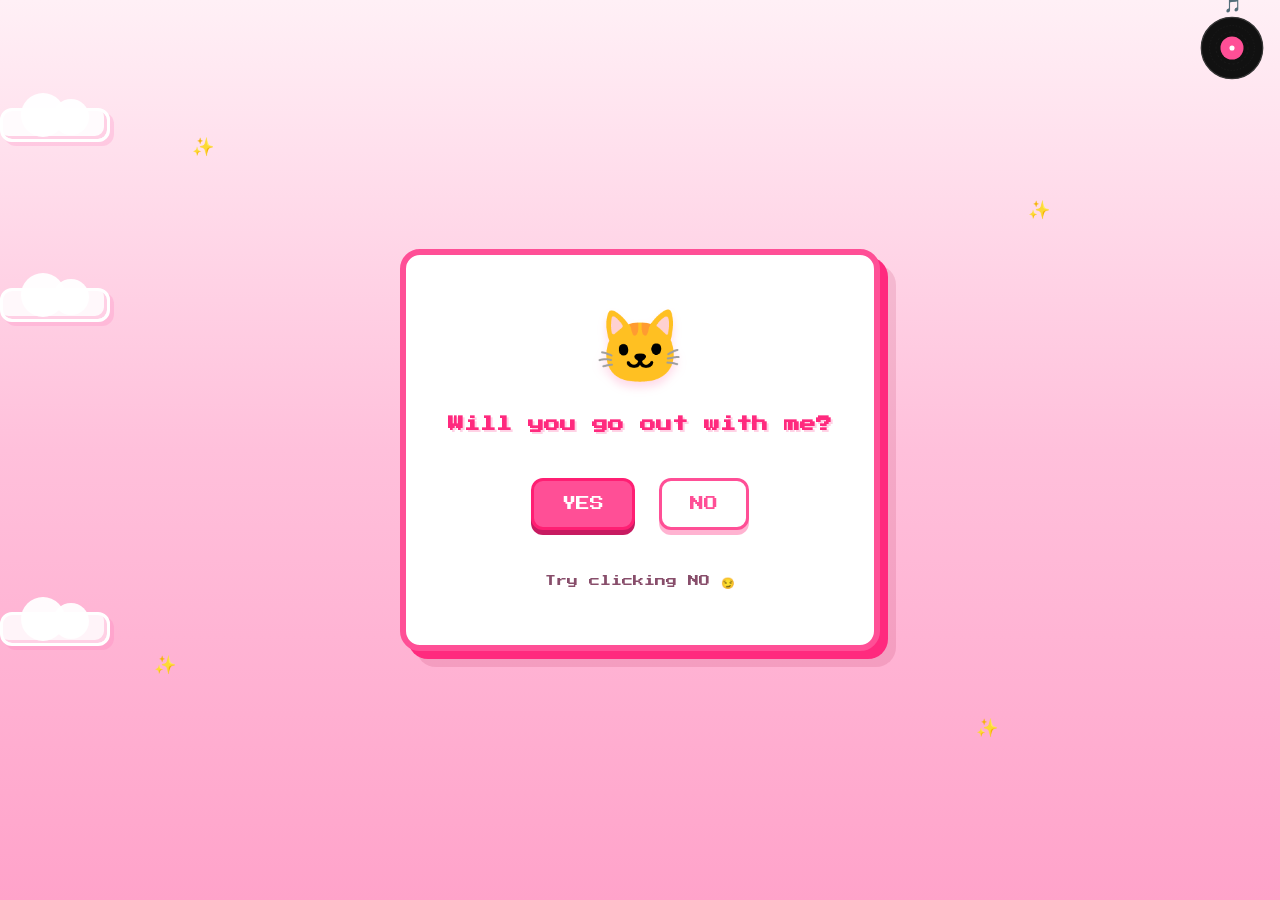
<file: index.html>
<!DOCTYPE html>
<html lang="en">

<head>
    <meta charset="UTF-8">
    <meta name="viewport" content="width=device-width, initial-scale=1.0">
    <title>Will You Go Out With Me?</title>

    <!-- Pixel Font -->
    <link rel="preconnect" href="https://fonts.googleapis.com">
    <link rel="preconnect" href="https://fonts.gstatic.com" crossorigin>
    <link href="https://fonts.googleapis.com/css2?family=Press+Start+2P&display=swap" rel="stylesheet">

    <link rel="stylesheet" href="style.css">
</head>

<body>

    <!-- Background Music -->
    <audio id="bgMusic" loop>
        <source src="music.mp3" type="audio/mpeg">
    </audio>

    <!-- Sound Toggle (Vinyl Record) -->
    <button id="soundToggle" class="vinyl-icon" aria-label="Toggle sound" title="Sound: On" aria-pressed="false" type="button">
        <svg class="vinyl-svg" viewBox="0 0 100 100" width="64" height="64">
            <circle cx="50" cy="50" r="48" fill="#111" stroke="#333" stroke-width="2" />
            <circle cx="50" cy="50" r="35" fill="none" stroke="#222" stroke-width="1" stroke-dasharray="2 3" />
            <circle cx="50" cy="50" r="25" fill="none" stroke="#222" stroke-width="1" stroke-dasharray="3 4" />
            <circle cx="50" cy="50" r="18" fill="#ff4f96" />
            <circle cx="50" cy="50" r="4" fill="#ffffff" />
        </svg>
        <div class="vinyl-note">🎵</div>
    </button>

<!-- Background Decorations -->
<div class="bg-decorations" aria-hidden="true">
    <!-- Floating Pixel Clouds -->
        <div class="pixel-cloud cloud-1"></div>
        <div class="pixel-cloud cloud-2"></div>
        <div class="pixel-cloud cloud-3"></div>

        <!-- Rising Pixel Hearts -->
        <div class="pixel-heart heart-1">💖</div>
        <div class="pixel-heart heart-2">💗</div>
        <div class="pixel-heart heart-3">❤️</div>
        <div class="pixel-heart heart-4">💕</div>
        <div class="pixel-heart heart-5">💖</div>

        <!-- Twinkling Sparkles -->
        <div class="sparkle sparkle-1">✨</div>
        <div class="sparkle sparkle-2">✨</div>
        <div class="sparkle sparkle-3">✨</div>
        <div class="sparkle sparkle-4">✨</div>
    </div>

    <!-- Particle Overlay Container -->
    <div id="particle-container" class="particle-container" aria-hidden="true"></div>

    <main class="container">
        <!-- PAGE HOME -->
        <section id="page-home" class="page-section active">
            <div class="card">
                <div class="cat">🐱</div>

                <h1>Will you go out with me?</h1>

                <div class="buttons">
                    <button id="yesBtn">YES</button>
                    <button id="noBtn" tabindex="0">NO</button>
                </div>

                <p id="message">Try clicking NO 😏</p>
            </div>
        </section>

        <!-- PAGE SUCCESS -->
        <section id="page-success" class="page-section">
            <div class="card success-card">
                <div class="cat happy-cat">🐱</div>

                <h1 class="success-title">YAY!!</h1>

                <p class="success-subtitle">I'm so happy you said YES ❤️</p>

                <p class="success-description">
                    Terima kasih sudah memilih YES.<br>
                    Aku sudah menyiapkan kejutan kecil untukmu.
                </p>

                <div class="buttons single-button">
                    <button id="continueBtn" class="primary-btn">Buka Hadiah</button>
                </div>
            </div>
        </section>

        <!-- PAGE COUPONS -->
        <section id="page-coupons" class="page-section">
            <div class="card success-card">
                <div class="cat happy-cat">🐱</div>

                <h1 class="success-title">Hadiah untukmu 🎁</h1>

                <p class="success-subtitle">Kupon pacaran spesial buat kamu</p>

                <div class="coupons-grid">
                    <div class="coupon" id="coupon-1">
                        <div class="coupon-top">🎫</div>
                        <h3 class="coupon-title">Free Hug</h3>
                        <p class="coupon-desc">Pelukan hangat kapan saja kamu butuhkan</p>
                        <button class="coupon-btn" data-coupon="1">Claim</button>
                    </div>
                    <div class="coupon" id="coupon-2">
                        <div class="coupon-top">🎫</div>
                        <h3 class="coupon-title">Dinner Date</h3>
                        <p class="coupon-desc">Makan malam bareng di restoran favoritmu</p>
                        <button class="coupon-btn" data-coupon="2">Claim</button>
                    </div>
                    <div class="coupon" id="coupon-3">
                        <div class="coupon-top">🎫</div>
                        <h3 class="coupon-title">Cinema Date</h3>
                        <p class="coupon-desc">Nonton bioskop + popcorn besar</p>
                        <button class="coupon-btn" data-coupon="3">Claim</button>
                    </div>
                    <div class="coupon" id="coupon-4">
                        <div class="coupon-top">🎫</div>
                        <h3 class="coupon-title">Coffee Date</h3>
                        <p class="coupon-desc">Ngopi bareng di kafe favorit</p>
                        <button class="coupon-btn" data-coupon="4">Claim</button>
                    </div>
                    <div class="coupon" id="coupon-5">
                        <div class="coupon-top">🎫</div>
                        <h3 class="coupon-title">Walk Date</h3>
                        <p class="coupon-desc">Jalan-jalan bareng di taman sambil bercerita</p>
                        <button class="coupon-btn" data-coupon="5">Claim</button>
                    </div>
                    <div class="coupon" id="coupon-6">
                        <div class="coupon-top">🎫</div>
                        <h3 class="coupon-title">Game Date</h3>
                        <p class="coupon-desc">Main game bareng di kafe atau rumah, seru banget</p>
                        <button class="coupon-btn" data-coupon="6">Claim</button>
                    </div>
                </div>

                <div class="buttons single-button">
                    <button id="backFromCouponsBtn" class="primary-btn">Kembali ke Awal</button>
                </div>
            </div>
        </section>

        <!-- COUPON DETAIL MODAL -->
        <div id="couponModal" class="modal" aria-hidden="true">
            <div class="modal-backdrop" id="modalBackdrop"></div>
            <div class="modal-content">
                <button id="modalClose" class="modal-close" aria-label="Tutup">&times;</button>
                <h2 id="modalTitle">Judul Kupon</h2>
                <div id="modalBody">
                    <!-- Konten diisi via JS -->
                </div>
                <div id="modalActions" class="modal-actions">
                    <!-- Tombol aksi diisi via JS -->
                </div>
            </div>
        </div>
    </main>

    <script src="script.js"></script>
</body>

</html>
</file>
<file: style.css>
/* ==========================================
   Pixel Date Invitation - Retro SPA Stylesheet
   ========================================== */

/* Reset */
* {
    margin: 0;
    padding: 0;
    box-sizing: border-box;
    -webkit-tap-highlight-color: transparent;
}

/* Background */
body {
    min-height: 100vh;
    display: flex;
    justify-content: center;
    align-items: center;
    font-family: "Press Start 2P", monospace, cursive;
    background: linear-gradient(180deg, #fff0f6 0%, #ffc0db 50%, #ffa3ca 100%);
    position: relative;
    overflow-y: auto;
}

.bg-decorations {
    position: fixed;
    inset: 0;
    pointer-events: none;
    z-index: 1;
    overflow: hidden;
}

/* Pixel Clouds */
.pixel-cloud {
    position: absolute;
    width: 110px;
    height: 34px;
    background: rgba(255, 255, 255, 0.85);
    border-radius: 12px;
    box-shadow:
        4px 4px 0px rgba(255, 105, 180, 0.2),
        inset -3px -3px 0px #ffd0e5;
    border: 3px solid #ffffff;
}

.pixel-cloud::before,
.pixel-cloud::after {
    content: '';
    position: absolute;
    background: rgba(255, 255, 255, 0.95);
    border-radius: 50%;
}

.pixel-cloud::before {
    width: 44px;
    height: 44px;
    top: -18px;
    left: 18px;
}

.pixel-cloud::after {
    width: 36px;
    height: 36px;
    top: -12px;
    left: 50px;
}

.cloud-1 {
    top: 12%;
    animation: floatCloud 24s linear infinite;
}

.cloud-2 {
    top: 32%;
    animation: floatCloud 34s linear infinite;
    animation-delay: -12s;
}

.cloud-3 {
    top: 68%;
    animation: floatCloud 28s linear infinite;
    animation-delay: -6s;
}

/* Floating Pixel Hearts */
.pixel-heart {
    position: absolute;
    bottom: -40px;
    font-size: 22px;
    user-select: none;
    animation: floatHeart 12s linear infinite;
    filter: drop-shadow(0 2px 4px rgba(255, 60, 120, 0.25));
}

.heart-1 {
    left: 10%;
    animation-duration: 10s;
    animation-delay: 0s;
}

.heart-2 {
    left: 28%;
    animation-duration: 14s;
    animation-delay: 3s;
    font-size: 18px;
}

.heart-3 {
    left: 55%;
    animation-duration: 11s;
    animation-delay: 1s;
}

.heart-4 {
    left: 78%;
    animation-duration: 15s;
    animation-delay: 5s;
    font-size: 24px;
}

.heart-5 {
    left: 92%;
    animation-duration: 13s;
    animation-delay: 2s;
    font-size: 20px;
}

/* Twinkling Sparkles */
.sparkle {
    position: absolute;
    font-size: 18px;
    user-select: none;
    animation: twinkle 3s ease-in-out infinite alternate;
}

.sparkle-1 {
    top: 15%;
    left: 15%;
    animation-delay: 0s;
}

.sparkle-2 {
    top: 22%;
    right: 18%;
    animation-delay: 1s;
}

.sparkle-3 {
    bottom: 25%;
    left: 12%;
    animation-delay: 1.8s;
}

.sparkle-4 {
    bottom: 18%;
    right: 22%;
    animation-delay: 0.5s;
}

/* SPA Container & Page Sections */
.container {
    position: relative;
    z-index: 2;
    display: flex;
    justify-content: center;
    align-items: center;
    padding: 20px;
    width: 100%;
    max-width: 520px;
}

.page-section {
    display: none;
    width: 100%;
    opacity: 0;
}

.page-section.active {
    display: flex;
    justify-content: center;
    align-items: center;
    opacity: 1;
}

/* Card */
.card {
    background: #ffffff;
    width: 100%;
    padding: 45px 35px;
    border: 6px solid #ff4f96;
    border-radius: 20px;
    box-shadow:
        8px 8px 0px #ff2a7e,
        16px 16px 0px rgba(180, 40, 90, 0.15);
    text-align: center;
    position: relative;
    animation:
        pop 0.6s cubic-bezier(0.175, 0.885, 0.32, 1.275) forwards,
        floatCard 4s ease-in-out infinite 0.6s;
}

.success-card {
    border-color: #ff3b8d;
    box-shadow:
        8px 8px 0px #e61f72,
        16px 16px 0px rgba(230, 31, 114, 0.18);
}

/* Character */
.cat {
    font-size: 72px;
    margin-bottom: 20px;
    display: inline-block;
    user-select: none;
    animation: catIdle 2.5s ease-in-out infinite;
    transform-origin: center bottom;
    filter: drop-shadow(0 6px 4px rgba(255, 79, 150, 0.2));
}

.happy-cat {
    animation: catHeartBounce 1.8s ease-in-out infinite;
}

/* Typography */
h1 {
    font-size: 16px;
    line-height: 1.8;
    color: #ff2a7e;
    margin-bottom: 30px;
    text-shadow: 2px 2px 0px #ffd2e5;
    word-break: break-word;
}

.success-title {
    font-size: 24px;
    color: #ff1a75;
    text-shadow: 3px 3px 0px #ffb3d1, 5px 5px 0px #ff66a3;
    margin-bottom: 18px;
    animation: pulseTitle 2s ease-in-out infinite alternate;
}

.success-subtitle {
    font-size: 12px;
    line-height: 1.8;
    color: #ff3b8d;
    margin-bottom: 20px;
    word-break: break-word;
}

.success-description {
    font-size: 11px;
    line-height: 1.8;
    color: #884e6b;
    margin-bottom: 28px;
    word-break: break-word;
}

#message {
    margin-top: 25px;
    font-size: 11px;
    line-height: 1.6;
    color: #884e6b;
    min-height: 36px;
    display: flex;
    align-items: center;
    justify-content: center;
}

/* Buttons */
.buttons {
    display: flex;
    justify-content: center;
    align-items: center;
    gap: 24px;
    position: relative;
    min-height: 70px;
}

.buttons.single-button {
    gap: 0;
    min-height: auto;
}

button {
    font-family: "Press Start 2P", monospace;
    font-size: 14px;
    padding: 16px 28px;
    border: 3px solid #ff1f73;
    cursor: pointer;
    border-radius: 12px;
    user-select: none;
    outline: none;
    touch-action: manipulation;
    -webkit-tap-highlight-color: transparent;
}

#yesBtn,
.primary-btn {
    background: #ff4f96;
    color: #ffffff;
    box-shadow: 0px 5px 0px #c71b61;
    transition: transform 0.2s cubic-bezier(0.175, 0.885, 0.32, 1.275), box-shadow 0.15s ease, background-color 0.2s ease;
    z-index: 5;
}

#yesBtn {
    transform: scale(var(--yes-scale, 1));
}

#yesBtn:hover,
.primary-btn:hover {
    background: #ff3385;
    transform: scale(var(--yes-scale, 1)) translateY(-4px);
    box-shadow: 0px 9px 0px #c71b61;
}

.primary-btn:hover {
    transform: translateY(-4px);
}

#yesBtn:active,
.primary-btn:active {
    transform: scale(var(--yes-scale, 1)) translateY(2px);
    box-shadow: 0px 3px 0px #c71b61;
}

.primary-btn:active {
    transform: translateY(2px);
}

#noBtn {
    background: #ffffff;
    border: 3px solid #ff4f96;
    color: #ff4f96;
    box-shadow: 0px 5px 0px #ffb3d1;
    position: relative;
    transition: transform 0.35s cubic-bezier(0.25, 0.8, 0.25, 1),
        box-shadow 0.15s ease;
    z-index: 10;
}

#noBtn:hover {
    box-shadow: 0px 7px 0px #ffb3d1;
}

/* Particle Container */
.particle-container {
    position: fixed;
    inset: 0;
    pointer-events: none;
    z-index: 999;
    overflow: hidden;
}

.heart-particle {
    position: fixed;
    user-select: none;
    pointer-events: none;
    z-index: 1000;
    font-size: 18px;
    animation: heartFloat 1.2s ease-out forwards;
}

/* Sound Toggle (Vinyl Record) */
.vinyl-icon {
    position: fixed;
    top: 16px;
    right: 16px;
    width: 64px;
    height: 64px;
    z-index: 1000;
    pointer-events: auto;
    cursor: pointer;
    padding: 0;
    border: none;
    background: transparent;
    display: flex;
    justify-content: center;
    align-items: center;
    animation: vinylSpin 4s linear infinite;
}

.vinyl-icon.paused {
    animation-play-state: paused;
}

.vinyl-svg {
    width: 100%;
    height: 100%;
    transition: transform 0.5s ease;
}

.vinyl-note {
    position: absolute;
    top: -20px;
    left: 50%;
    transform: translateX(-50%);
    font-size: 14px;
    color: #ff4f96;
    pointer-events: none;
    animation: vinylNoteBounce 2s ease-in-out infinite;
}

@keyframes vinylSpin {
    from { transform: rotate(0deg); }
    to { transform: rotate(360deg); }
}

@keyframes vinylNoteBounce {
    0%, 100% { transform: translateX(-50%) translateY(0); }
    50% { transform: translateX(-50%) translateY(-4px); }
}

/* Helper Animation Classes */
.fade-in-anim {
    animation: fadeIn 0.5s cubic-bezier(0.25, 0.8, 0.25, 1) forwards;
}

.fade-out-anim {
    animation: fadeOut 0.5s ease forwards;
}

.card-zoom-anim {
    animation: scale 0.6s cubic-bezier(0.175, 0.885, 0.32, 1.275) forwards;
}

.btn-click-anim {
    animation: buttonClick 0.25s ease forwards;
}

.shake-anim {
    animation: shakeNo 0.3s ease-in-out forwards;
}

.pop-anim {
    animation: pop 0.6s cubic-bezier(0.175, 0.885, 0.32, 1.275) forwards;
}

/* Coupons Grid */
.coupons-grid {
    display: grid;
    grid-template-columns: repeat(auto-fit, minmax(200px, 1fr));
    gap: 20px;
    margin: 30px 0;
}

/* Coupon Card */
.coupon {
    background: #ffffff;
    border: 4px solid #ff4f96;
    border-radius: 20px;
    padding: 20px 16px;
    text-align: center;
    position: relative;
    box-shadow:
        8px 8px 0px #ff2a7e,
        16px 16px 0px rgba(180, 40, 90, 0.15);
    transition: transform 0.2s ease, opacity 0.3s ease;
}

.coupon:hover {
    transform: translateY(-4px);
}

.coupon-top {
    font-size: 26px;
    margin-bottom: 12px;
    display: block;
}

.coupon-title {
    font-size: 14px;
    color: #ff2a7e;
    margin-bottom: 10px;
    line-height: 1.3;
}

.coupon-desc {
    font-size: 11px;
    color: #884e6b;
    margin-bottom: 18px;
    line-height: 1.5;
}

.coupon-btn {
    font-family: "Press Start 2P", monospace;
    font-size: 10px;
    padding: 10px 16px;
    border: 3px solid #c71b61;
    border-radius: 10px;
    cursor: pointer;
    background: #ff4f96;
    color: #ffffff;
    box-shadow: 0px 4px 0px #c71b61;
    transition: transform 0.15s ease, background-color 0.2s ease;
}

.coupon-btn:hover {
    background: #ff3385;
    transform: translateY(-2px);
    box-shadow: 0px 8px 0px #c71b61;
}

.coupon-btn:active {
    transform: translateY(2px);
    box-shadow: 0px 2px 0px #c71b61;
}

.coupon-btn.claimed {
    background: #884e6b;
    border-color: #884e6b;
    box-shadow: 0px 4px 0px #5d3a4b;
    cursor: not-allowed;
}

.coupon.redeemed {
    opacity: 0.6;
    filter: grayscale(0.6);
}

/* Explicit Animation Keyframes */

/* 1. fadeIn */
@keyframes fadeIn {
    0% {
        opacity: 0;
        transform: translateY(12px) scale(0.96);
    }

    100% {
        opacity: 1;
        transform: translateY(0) scale(1);
    }
}

/* 2. fadeOut */
@keyframes fadeOut {
    0% {
        opacity: 1;
        transform: scale(1);
    }

    100% {
        opacity: 0;
        transform: scale(1.06);
    }
}

/* 3. pop */
@keyframes pop {
    0% {
        transform: scale(0.5);
        opacity: 0;
    }

    100% {
        transform: scale(1);
        opacity: 1;
    }
}

/* 4. buttonClick */
@keyframes buttonClick {
    0% {
        transform: scale(var(--yes-scale, 1));
    }

    50% {
        transform: scale(calc(var(--yes-scale, 1) * 0.86));
    }

    100% {
        transform: scale(var(--yes-scale, 1));
    }
}

/* 5. heartFloat */
@keyframes heartFloat {
    0% {
        transform: translateY(0) translateX(0) scale(0.6) rotate(0deg);
        opacity: 1;
    }

    50% {
        opacity: 1;
        transform: translateY(-55px) translateX(var(--sway, 16px)) scale(1.15) rotate(15deg);
    }

    100% {
        transform: translateY(-120px) translateX(calc(var(--sway, 16px) * -1)) scale(0.4) rotate(-15deg);
        opacity: 0;
    }
}

/* 6. scale */
@keyframes scale {
    0% {
        transform: scale(1);
    }

    50% {
        transform: scale(1.08);
    }

    100% {
        transform: scale(1.04);
    }
}

/* 7. shakeNo */
@keyframes shakeNo {

    0%,
    100% {
        transform: translate(var(--no-x, 0px), var(--no-y, 0px)) rotate(0deg);
    }

    20% {
        transform: translate(calc(var(--no-x, 0px) - 5px), var(--no-y, 0px)) rotate(-4deg);
    }

    40% {
        transform: translate(calc(var(--no-x, 0px) + 5px), var(--no-y, 0px)) rotate(4deg);
    }

    60% {
        transform: translate(calc(var(--no-x, 0px) - 3px), var(--no-y, 0px)) rotate(-2deg);
    }

    80% {
        transform: translate(calc(var(--no-x, 0px) + 3px), var(--no-y, 0px)) rotate(2deg);
    }
}

/* Background & Character Idle Keyframes */
@keyframes floatCard {

    0%,
    100% {
        transform: translateY(0);
    }

    50% {
        transform: translateY(-8px);
    }
}

@keyframes catIdle {

    0%,
    100% {
        transform: translateY(0) rotate(-3deg);
    }

    50% {
        transform: translateY(-10px) rotate(3deg);
    }
}

@keyframes catHeartBounce {

    0%,
    100% {
        transform: translateY(0) scale(1) rotate(0deg);
    }

    25% {
        transform: translateY(-14px) scale(1.1) rotate(-5deg);
    }

    50% {
        transform: translateY(-4px) scale(0.98) rotate(3deg);
    }

    75% {
        transform: translateY(-8px) scale(1.04) rotate(-2deg);
    }
}

@keyframes pulseTitle {
    0% {
        transform: scale(1);
    }

    100% {
        transform: scale(1.06);
    }
}

@keyframes floatCloud {
    0% {
        transform: translateX(-150px);
    }

    100% {
        transform: translateX(calc(100vw + 150px));
    }
}

@keyframes floatHeart {
    0% {
        transform: translateY(0) rotate(0deg);
        opacity: 0;
    }

    10% {
        opacity: 0.8;
    }

    90% {
        opacity: 0.8;
    }

    100% {
        transform: translateY(-105vh) rotate(360deg);
        opacity: 0;
    }
}

@keyframes twinkle {
    0% {
        transform: scale(0.6) rotate(0deg);
        opacity: 0.3;
    }

    50% {
        transform: scale(1.2) rotate(15deg);
        opacity: 1;
    }

    100% {
        transform: scale(0.6) rotate(-15deg);
        opacity: 0.3;
    }
}

/* Coupon Detail Modal */
.modal {
    position: fixed;
    inset: 0;
    z-index: 2000;
    display: none;
    justify-content: center;
    align-items: center;
    padding: 20px;
}

.modal:target,
.modal.open {
    display: flex;
}

.modal-backdrop {
    position: absolute;
    inset: 0;
    background: rgba(0, 0, 0, 0.5);
    backdrop-filter: blur(4px);
    z-index: 1;
}

.modal-content {
    position: relative;
    z-index: 2;
    background: #ffffff;
    border: 6px solid #ff4f96;
    border-radius: 24px;
    padding: 32px 24px;
    max-width: 480px;
    width: 100%;
    max-height: 90vh;
    overflow-y: auto;
    box-shadow:
        8px 8px 0px #ff2a7e,
        16px 16px 0px rgba(180, 40, 90, 0.15);
    text-align: center;
    animation: pop 0.4s cubic-bezier(0.175, 0.885, 0.32, 1.275) forwards;
}

.modal-close {
    position: absolute;
    top: -14px;
    right: -14px;
    width: 40px;
    height: 40px;
    border: 4px solid #ff4f96;
    border-radius: 50%;
    background: #ffffff;
    font-size: 24px;
    cursor: pointer;
    z-index: 3;
    box-shadow: 4px 4px 0px #ff2a7e;
    line-height: 1;
    padding: 0;
    display: flex;
    align-items: center;
    justify-content: center;
}

.modal-close:hover {
    background: #ff4f96;
    color: #ffffff;
}

.modal-close:active {
    transform: scale(0.9);
}

#modalTitle {
    margin-top: 0;
    margin-bottom: 24px;
    color: #ff2a7e;
    font-size: 20px;
}

#modalBody {
    margin-bottom: 24px;
    min-height: 120px;
    display: flex;
    flex-direction: column;
    align-items: center;
    gap: 16px;
}

.modal-actions {
    display: flex;
    gap: 12px;
    justify-content: center;
    flex-wrap: wrap;
}

.modal-actions button {
    font-family: "Press Start 2P", monospace;
    font-size: 12px;
    padding: 12px 20px;
    border: 3px solid #c71b61;
    border-radius: 12px;
    cursor: pointer;
    background: #ff4f96;
    color: #ffffff;
    box-shadow: 0px 4px 0px #c71b61;
    transition: transform 0.15s ease, background-color 0.2s ease;
}

.modal-actions button:hover {
    background: #ff3385;
    transform: translateY(-2px);
}

.modal-actions button:active {
    transform: translateY(2px);
}

.modal-actions button.secondary {
    background: #ffffff;
    color: #ff4f96;
    border-color: #ff4f96;
    box-shadow: 0px 4px 0px #ffb3d1;
}

.modal-actions button.secondary:hover {
    background: #ffe5ec;
}

.gif-hug {
    max-width: 220px;
    max-height: 220px;
    border-radius: 16px;
    box-shadow: 6px 6px 0px #ff2a7e;
    object-fit: contain;
}

.place-list {
    display: flex;
    flex-direction: column;
    gap: 12px;
    width: 100%;
}

.place-btn {
    text-align: left;
    width: 100%;
    padding: 14px 16px;
    background: #fff0f6;
    border: 3px solid #ff4f96;
    border-radius: 12px;
    cursor: pointer;
    transition: all 0.2s ease;
    font-family: "Press Start 2P", monospace;
    font-size: 11px;
    color: #884e6b;
}

.place-btn:hover {
    background: #ffe5ec;
    transform: translateX(4px);
}

.place-btn:active {
    transform: scale(0.98);
}

.place-name {
    font-weight: bold;
    color: #ff2a7e;
    font-size: 13px;
}

.place-desc {
    font-size: 10px;
    color: #aa5e7b;
    margin-top: 4px;
}

/* Responsive Modal */
@media (max-width: 600px) {
    .modal-content {
        padding: 24px 16px;
        max-width: 92vw;
        max-height: 85vh;
    }

    .modal-close {
        top: -10px;
        right: -10px;
        width: 36px;
        height: 36px;
        font-size: 20px;
    }

    #modalTitle {
        font-size: 18px;
        margin-bottom: 20px;
    }

    .gif-hug {
        max-width: 160px;
        max-height: 160px;
    }

    .place-btn {
        font-size: 10px;
        padding: 12px 14px;
    }

    .place-name {
        font-size: 12px;
    }
}

/* Responsive */
@media (max-width: 600px) {
    .card {
        padding: 32px 20px;
        border-width: 5px;
        box-shadow: 6px 6px 0px #ff2a7e, 12px 12px 0px rgba(180, 40, 90, 0.15);
    }

    .cat {
        font-size: 56px;
        margin-bottom: 15px;
    }

    h1 {
        font-size: 13px;
        line-height: 1.7;
        margin-bottom: 25px;
    }

    .success-title {
        font-size: 20px;
        margin-bottom: 14px;
    }

    .success-subtitle {
        font-size: 10px;
        margin-bottom: 18px;
    }

    .success-description {
        font-size: 10px;
        margin-bottom: 24px;
    }

    button {
        font-size: 12px;
        padding: 14px 22px;
    }

    .buttons {
        gap: 16px;
    }

    #message {
        font-size: 10px;
    }

    .coupons-grid {
        grid-template-columns: 1fr;
        gap: 16px;
        margin: 20px 0;
    }

    .coupon {
        padding: 16px 12px;
    }

    .coupon-title {
        font-size: 13px;
    }

    .coupon-desc {
        font-size: 10px;
    }

    .coupon-btn {
        font-size: 9px;
        padding: 8px 14px;
    }

    .vinyl-icon {
        top: 12px;
        right: 12px;
        width: 52px;
        height: 52px;
    }

    .vinyl-note {
        top: -16px;
        font-size: 12px;
    }
}

@media (max-width: 380px) {
    h1 {
        font-size: 11px;
    }

    .success-title {
        font-size: 18px;
    }

    button {
        font-size: 10px;
        padding: 12px 16px;
    }

    .coupon-title {
        font-size: 12px;
    }

    .coupon-desc {
        font-size: 9px;
    }

    .coupon-btn {
        font-size: 8px;
        padding: 7px 12px;
    }

    .vinyl-icon {
        top: 10px;
        right: 10px;
        width: 48px;
        height: 48px;
    }

    .vinyl-note {
        top: -14px;
        font-size: 11px;
    }
}
</file>
